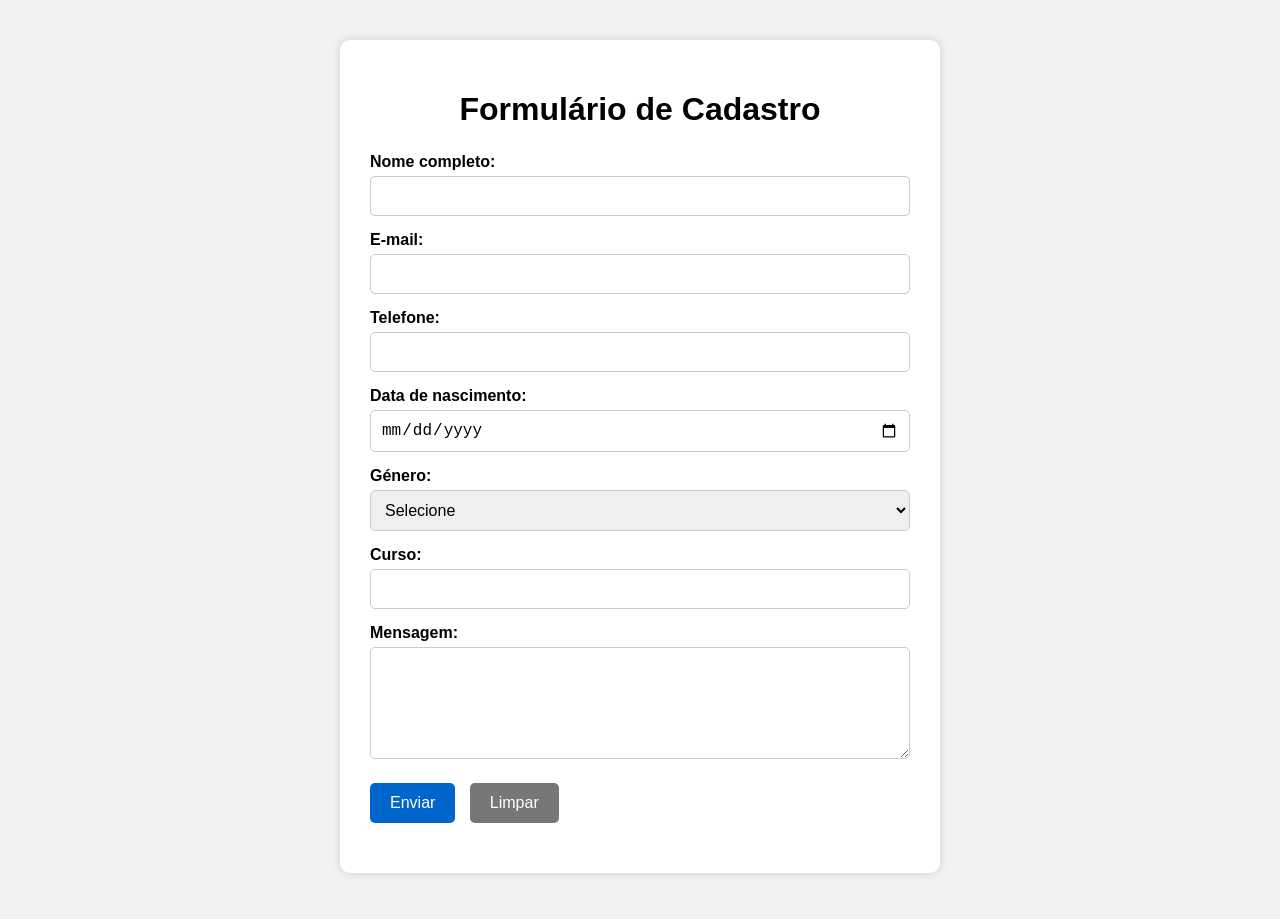
<file: index.html>
<!DOCTYPE html>
<html lang="pt">
<head>
    <meta charset="UTF-8">
    <meta name="viewport" content="width=device-width, initial-scale=1.0">
    <title>Formulário de Cadastro</title>

    <link rel="stylesheet" href="./style.css">
</head>

<body>

    <div class="container">

        <h1>Formulário de Cadastro</h1>

        <form id="formulario">

            <label for="nome">Nome completo:</label>
            <input type="text" id="nome" name="nome" required>

            <label for="email">E-mail:</label>
            <input type="email" id="email" name="email" required>

            <label for="telefone">Telefone:</label>
            <input type="tel" id="telefone" name="telefone">

            <label for="data">Data de nascimento:</label>
            <input type="date" id="data" name="data">

            <label for="genero">Género:</label>
            <select id="genero" name="genero">
                <option value="">Selecione</option>
                <option value="masculino">Masculino</option>
                <option value="feminino">Feminino</option>
                <option value="outro">Outro</option>
            </select>

            <label for="curso">Curso:</label>
            <input type="text" id="curso" name="curso">

            <label for="mensagem">Mensagem:</label>
            <textarea id="mensagem" name="mensagem" rows="5"></textarea>

            <button type="submit">Enviar</button>
            <button type="reset">Limpar</button>

        </form>

        <p id="resultado"></p>

    </div>

    <script src="script.js"></script>

</body>
</html>
</file>
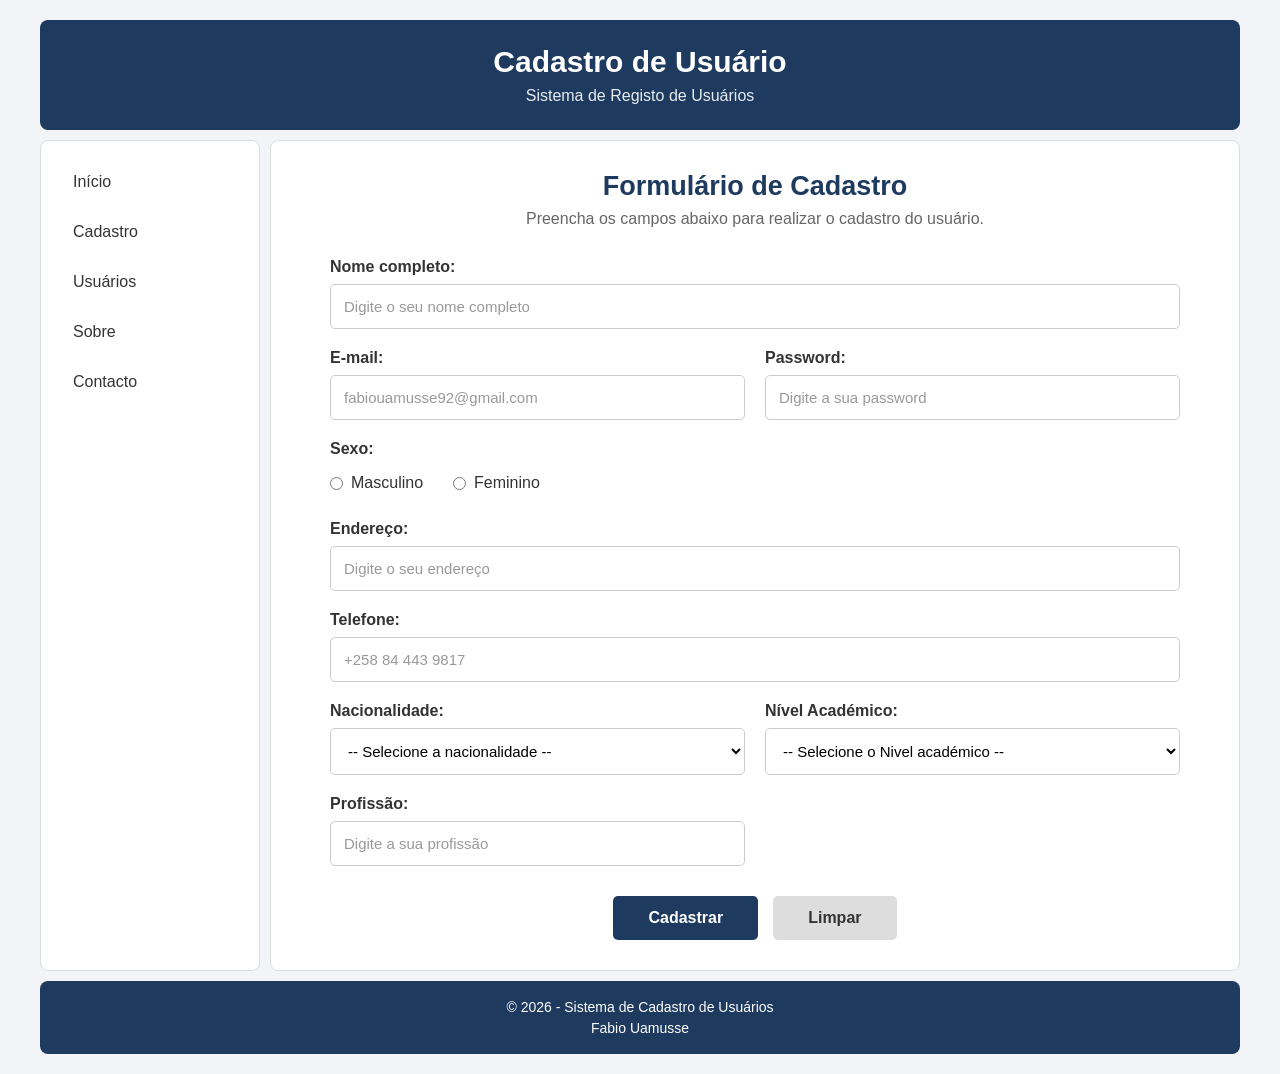
<file: Trabalho 1/index.html>
<!DOCTYPE html>
<html lang="pt">
<head>
    <meta charset="UTF-8">
    <meta name="viewport" content="width=device-width, initial-scale=1.0">

    <title>Cadastro de Usuário</title>

    
    <link rel="stylesheet" href="estilo.css">
</head>

<body>

    <div class="container">

        
        <header class="cabecalho">
            <h1>Cadastro de Usuário</h1>
            <p>Sistema de Registo de Usuários</p>
        </header>


        
        <nav class="navegacao">

          

            <ul>
                <li><a href="#">Início</a></li>
                <li><a href="#">Cadastro</a></li>
                <li><a href="#">Usuários</a></li>
                <li><a href="#">Sobre</a></li>
                <li><a href="#">Contacto</a></li>
            </ul>

        </nav>


      
        <main class="conteudo">

            <div class="formulario-container">

                <h2>Formulário de Cadastro</h2>

                <p class="descricao">
                    Preencha os campos abaixo para realizar o cadastro do usuário.
                </p>

                <form>

                  
                    <div class="campo">
                        <label for="nome">Nome completo:</label>
                        <input
                            type="text"  id="nome" name="nome"    placeholder="Digite o seu nome completo"   required 
                        >
                    </div>


                 
                    <div class="campo">
                        <label for="email">E-mail:</label>
                        <input
                            type="email"     id="email" name="email" placeholder="fabiouamusse92@gmail.com" required   
                        >
                    </div>


                
                    <div class="campo">
                        <label for="password">Password:</label>
                        <input
                            type="password"  id="password" name="password"   placeholder="Digite a sua password"   required
                        >
                    </div>


                   
                    <div class="campo">
                        <label>Sexo:</label>

                        <div class="radio-grupo">

                            <label class="radio">
                                <input type="radio" name="sexo"value="masculino" >  Masculino  
                                   
                            </label>

                            <label class="radio">
                                <input  type="radio"name="sexo"value="feminino"> Feminino
                                  
                            </label>

                        </div>
                    </div>


                
                    <div class="campo">
                        <label for="endereco">Endereço:</label>
                        <input
                            type="text" id="endereco" name="endereco" placeholder="Digite o seu endereço"   required
                        >
                    </div>


                
                    <div class="campo">
                        <label for="telefone">Telefone:</label>
                        <input
                            type="tel"  id="telefone"  name="telefone" placeholder="+258 84 443 9817"
                            required    
                        >
                    </div>


                    <div class="campo">
                        <label for="nacionalidade">Nacionalidade:</label>

                        <select id="nacionalidade" name="nacionalidade" required>

                            <option value="">  -- Selecione a nacionalidade --</option>
                            <option value="mocambicana"> Moçambicana </option>
                            <option value="angolana"> Angolana </option>
                            <option value="brasileira"> Brasileira</option>
                            <option value="Portuguesa">Portuguesa </option>
                            <option value="Sul-Africana">Sul-Africana </option>
                            <option value="Outra"> Outra</option>

                        </select>
                    </div>


             
                    <div class="campo">
                        <label for="nivel">Nível Académico:</label>

                        <select id="nivel" name="nivel" required>

                            <option value="">  -- Selecione o Nivel académico --</option>
                            <option value="ensino Básico"> Ensino Básico </option>
                            <option value="ensino Médio"> Ensino Médio </option>
                            <option value="técnico Profissional"> Técnico Profissional</option>
                            <option value=" licenciatura"> Licenciatura</option>
                            <option value="mestrado"> Mestrado </option>
                            <option value="doutoramento"> Doutoramento</option>
                            
                        </select>
                    </div>


            
                    <div class="campo">
                        <label for="profissao">Profissão:</label>

                        <input placeholder="Digite a sua profissão"  type="text" id="profissao" name="profissao"    required>  
                              
                    </div>


                    <!-- BOTÕES -->
                    <div class="botoes">

                        <button type="submit" class="btn-cadastrar">Cadastrar  </button>
                        <button type="reset" class="btn-limpar"> Limpar</button>
                       
                    </div>

                </form>

            </div>

        </main>



        <footer class="rodape">

            <p>
                &copy; 2026 - Sistema de Cadastro de Usuários
            </p>

            <p>
                Fabio Uamusse
            </p>

        </footer>

    </div>

</body>
</html>
</file>
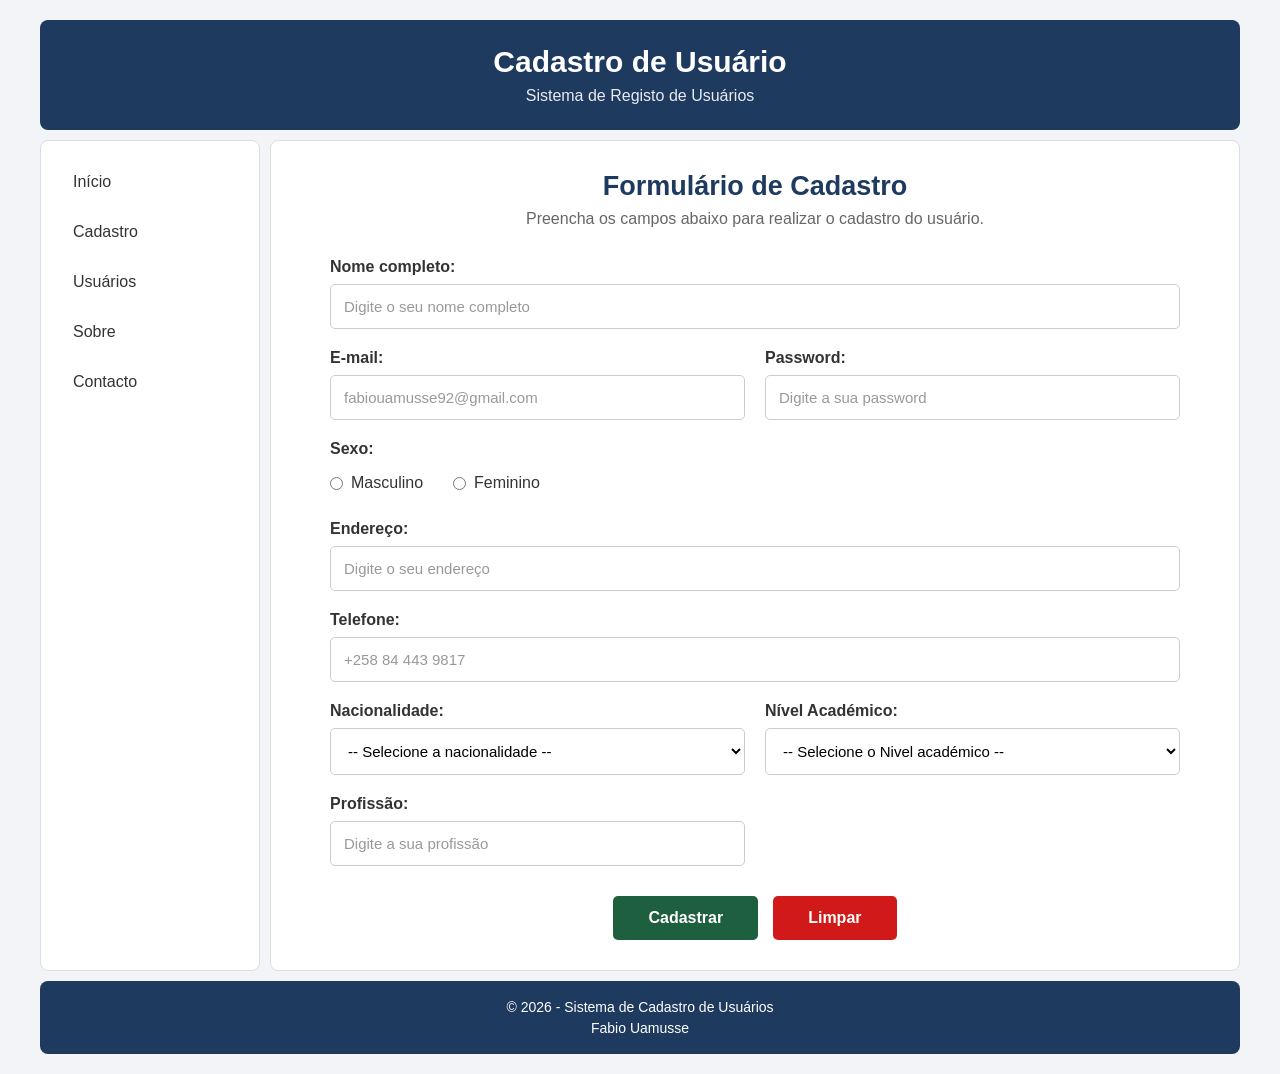
<file: Trabalho 2/index.html>
<!DOCTYPE html>
<html lang="pt">
<head>
    <meta charset="UTF-8">
    <meta name="viewport" content="width=device-width, initial-scale=1.0">

    <title>Cadastro de Usuário</title>

    <link rel="stylesheet" href="estilo.css">
</head>

<body>

    <div class="container">

        
        <header class="cabecalho">
            <h1>Cadastro de Usuário</h1>
            <p>Sistema de Registo de Usuários</p>
        </header>


        
        <nav class="navegacao">

          

            <ul>
                <li><a href="inicio.html">Início</a></li>
                <li><a href="index.html">Cadastro</a></li>
                <li><a href="usuarios.html">Usuários</a></li>
                <li><a href="sobre.html">Sobre</a></li>
                <li><a href="contacto.html">Contacto</a></li>
            </ul>

        </nav>


      
        <main class="conteudo">

            <div class="formulario-container">

                <h2>Formulário de Cadastro</h2>

                <p class="descricao">
                    Preencha os campos abaixo para realizar o cadastro do usuário.
                </p>

                <form>

                  
                    <div class="campo">
                        <label for="nome">Nome completo:</label>
                        <input
                            type="text"  id="nome" name="nome"    placeholder="Digite o seu nome completo"   required 
                        >
                    </div>


                 
                    <div class="campo">
                        <label for="email">E-mail:</label>
                        <input
                            type="email"     id="email" name="email" placeholder="fabiouamusse92@gmail.com" required   
                        >
                    </div>


                
                    <div class="campo">
                        <label for="password">Password:</label>
                        <input
                            type="password"  id="password" name="password"   placeholder="Digite a sua password"   required
                        >
                    </div>


                   
                    <div class="campo">
                        <label>Sexo:</label>

                        <div class="radio-grupo">

                            <label class="radio">
                                <input type="radio" name="sexo"value="masculino" >  Masculino  
                                   
                            </label>

                            <label class="radio">
                                <input  type="radio"name="sexo"value="feminino"> Feminino
                                  
                            </label>

                        </div>
                    </div>


                
                    <div class="campo">
                        <label for="endereco">Endereço:</label>
                        <input
                            type="text" id="endereco" name="endereco" placeholder="Digite o seu endereço"   required
                        >
                    </div>


                
                    <div class="campo">
                        <label for="telefone">Telefone:</label>
                        <input
                            type="tel"  id="telefone"  name="telefone" placeholder="+258 84 443 9817"
                            required    
                        >
                    </div>


                    <div class="campo">
                        <label for="nacionalidade">Nacionalidade:</label>

                        <select id="nacionalidade" name="nacionalidade" required>

                            <option value="">  -- Selecione a nacionalidade --</option>
                            <option value="mocambicana"> Moçambicana </option>
                            <option value="angolana"> Angolana </option>
                            <option value="brasileira"> Brasileira</option>
                            <option value="Portuguesa">Portuguesa </option>
                            <option value="Sul-Africana">Sul-Africana </option>
                            <option value="Outra"> Outra</option>

                        </select>
                    </div>


             
                    <div class="campo">
                        <label for="nivel">Nível Académico:</label>

                        <select id="nivel" name="nivel" required>

                            <option value="">  -- Selecione o Nivel académico --</option>
                            <option value="ensino Básico"> Ensino Básico </option>
                            <option value="ensino Médio"> Ensino Médio </option>
                            <option value="técnico Profissional"> Técnico Profissional</option>
                            <option value=" licenciatura"> Licenciatura</option>
                            <option value="mestrado"> Mestrado </option>
                            <option value="doutoramento"> Doutoramento</option>
                            
                        </select>
                    </div>


            
                    <div class="campo">
                        <label for="profissao">Profissão:</label>

                        <input placeholder="Digite a sua profissão"  type="text" id="profissao" name="profissao"    required>  
                              
                    </div>


                    <!-- BOTÕES -->
                    <div class="botoes">

                        <button type="submit" class="btn-cadastrar">Cadastrar  </button>
                        <button type="reset" class="btn-limpar"> Limpar</button>
                       
                    </div>

                </form>

            </div>

        </main>



        <footer class="rodape">

            <p>
                &copy; 2026 - Sistema de Cadastro de Usuários
            </p>

            <p>
                Fabio Uamusse
            </p>

        </footer>

    </div>

</body>
</html>
</file>
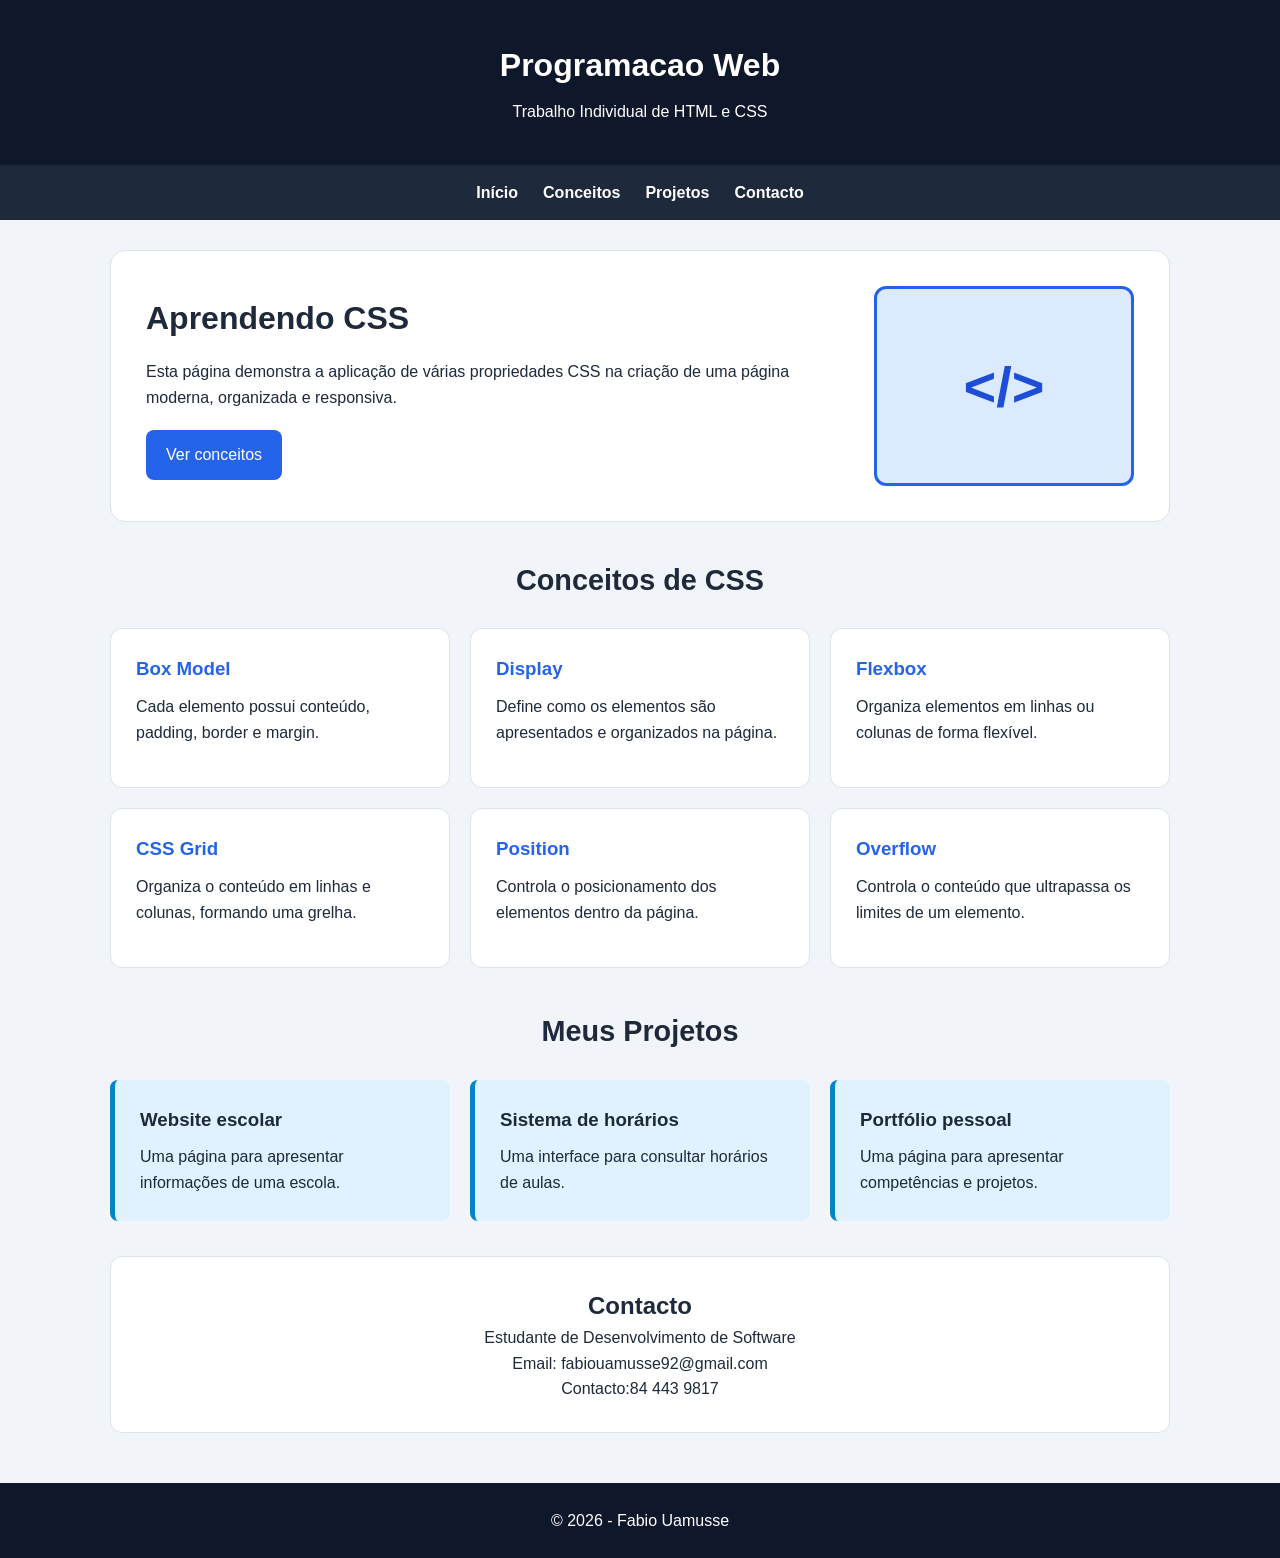
<file: Trabalho 3/index.html>
<!DOCTYPE html>
<html lang="pt">
<head>
    <meta charset="UTF-8">
    <meta name="viewport" content="width=device-width, initial-scale=1.0">
    <title>Trabalho Individual - CSS</title>
    <link rel="stylesheet" href="estilo.css">
</head>
<body>

    <header class="cabecalho">
        <h1>Programacao Web</h1>
        <p>Trabalho Individual de HTML e CSS</p>
    </header>

    <nav class="menu">
        <a href="#inicio">Início</a>
        <a href="#conceitos">Conceitos</a>
        <a href="#projetos">Projetos</a>
        <a href="#contacto">Contacto</a>
    </nav>

    <main id="inicio" class="container">

        <section class="apresentacao">
            <div class="texto">
                <h2>Aprendendo CSS</h2>
                <p>
                    Esta página demonstra a aplicação de várias
                    propriedades CSS na criação de uma página
                    moderna, organizada e responsiva.
                </p>
                <a class="botao" href="#conceitos">Ver conceitos</a>
            </div>

            <div class="imagem">
                <div class="simbolo">&lt;/&gt;</div>
            </div>
        </section>

        <section id="conceitos">
            <h2 class="titulo-secao">Conceitos de CSS</h2>

            <div class="cartoes">

                <article class="cartao">
                    <h3>Box Model</h3>
                    <p>
                        Cada elemento possui conteúdo, padding,
                        border e margin.
                    </p>
                </article>

                <article class="cartao">
                    <h3>Display</h3>
                    <p>
                        Define como os elementos são apresentados
                        e organizados na página.
                    </p>
                </article>

                <article class="cartao">
                    <h3>Flexbox</h3>
                    <p>
                        Organiza elementos em linhas ou colunas
                        de forma flexível.
                    </p>
                </article>

                <article class="cartao">
                    <h3>CSS Grid</h3>
                    <p>
                        Organiza o conteúdo em linhas e colunas,
                        formando uma grelha.
                    </p>
                </article>

                <article class="cartao">
                    <h3>Position</h3>
                    <p>
                        Controla o posicionamento dos elementos
                        dentro da página.
                    </p>
                </article>

                <article class="cartao">
                    <h3>Overflow</h3>
                    <p>
                        Controla o conteúdo que ultrapassa os
                        limites de um elemento.
                    </p>
                </article>

            </div>
        </section>

        <section id="projetos" class="projetos">
            <h2 class="titulo-secao">Meus Projetos</h2>

            <div class="projeto-grid">
                <div class="projeto">
                    <h3>Website escolar</h3>
                    <p>Uma página para apresentar informações de uma escola.</p>
                </div>

                <div class="projeto">
                    <h3>Sistema de horários</h3>
                    <p>Uma interface para consultar horários de aulas.</p>
                </div>

                <div class="projeto">
                    <h3>Portfólio pessoal</h3>
                    <p>Uma página para apresentar competências e projetos.</p>
                </div>
            </div>
        </section>

        <section id="contacto" class="contacto">
            <h2>Contacto</h2>
            <p>Estudante de Desenvolvimento de Software</p>
            <p>Email: fabiouamusse92@gmail.com</p>
            <p>Contacto:84 443 9817</p>


        </section>

    </main>

    <footer class="rodape">
        <p>&copy; 2026 - Fabio Uamusse</p>
    </footer>

</body>
</html>
</file>
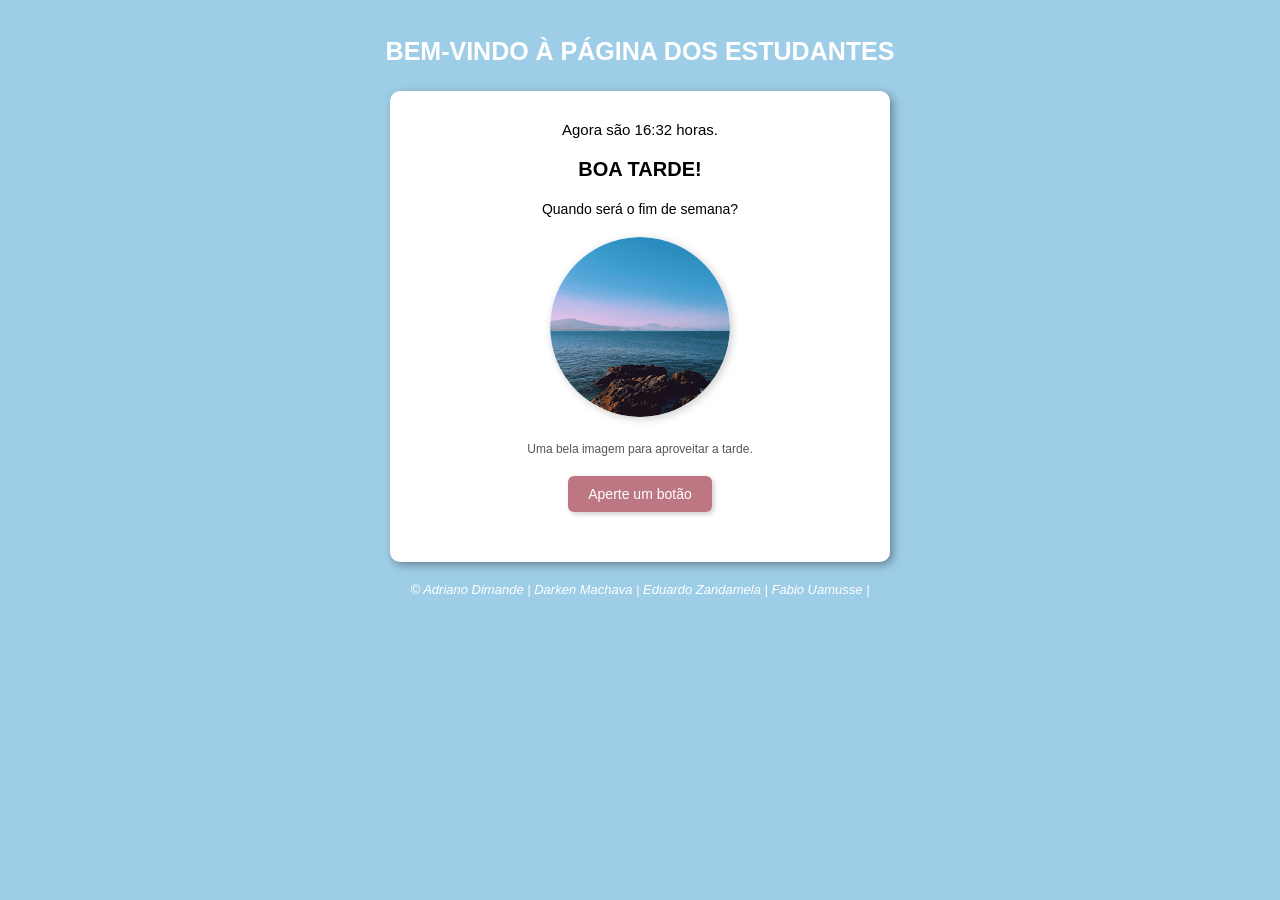
<file: Trabalho 4/Javascript DOM/index.html>
<!DOCTYPE html>
<html lang="pt">
<head>
    <meta charset="UTF-8">
    <meta http-equiv="X-UA-Compatible" content="IE=edge">
    <meta name="viewport" content="width=device-width, initial-scale=1.0">

    <link rel="stylesheet" href="estilo.css">

    <title>Hora do Dia</title>
</head>

<body onload="carregar()">

    <header>
        <h1>BEM-VINDO À PÁGINA DOS ESTUDANTES</h1>
    </header>

    <section>
        <div id="msg">
            Aqui vai aparecer a hora atual...
        </div>

        <div id="mensagem">
            Aqui vai aparecer a saudação...
        </div>

        <div id="fimSemana">
            Quando será o fim de semana?
        </div>

        <div id="fotos">
            <img id="imagem" src="fotomanha.png" alt="Foto do dia">
        </div>

        <div id="legenda">
            Mostra uma visão de conforto
        </div>

        <div id="acao">
            <button onclick="confirmar()">Aperte um botão</button>
        </div>

        <div id="resultado"></div>
    </section>

    <footer>
        <p>
            &copy; Adriano Dimande |
            Darken Machava |
            Eduardo Zandamela |
            Fabio Uamusse |
        </p>
    </footer>

    <script src="script.js"></script>

</body>
</html>
</file>
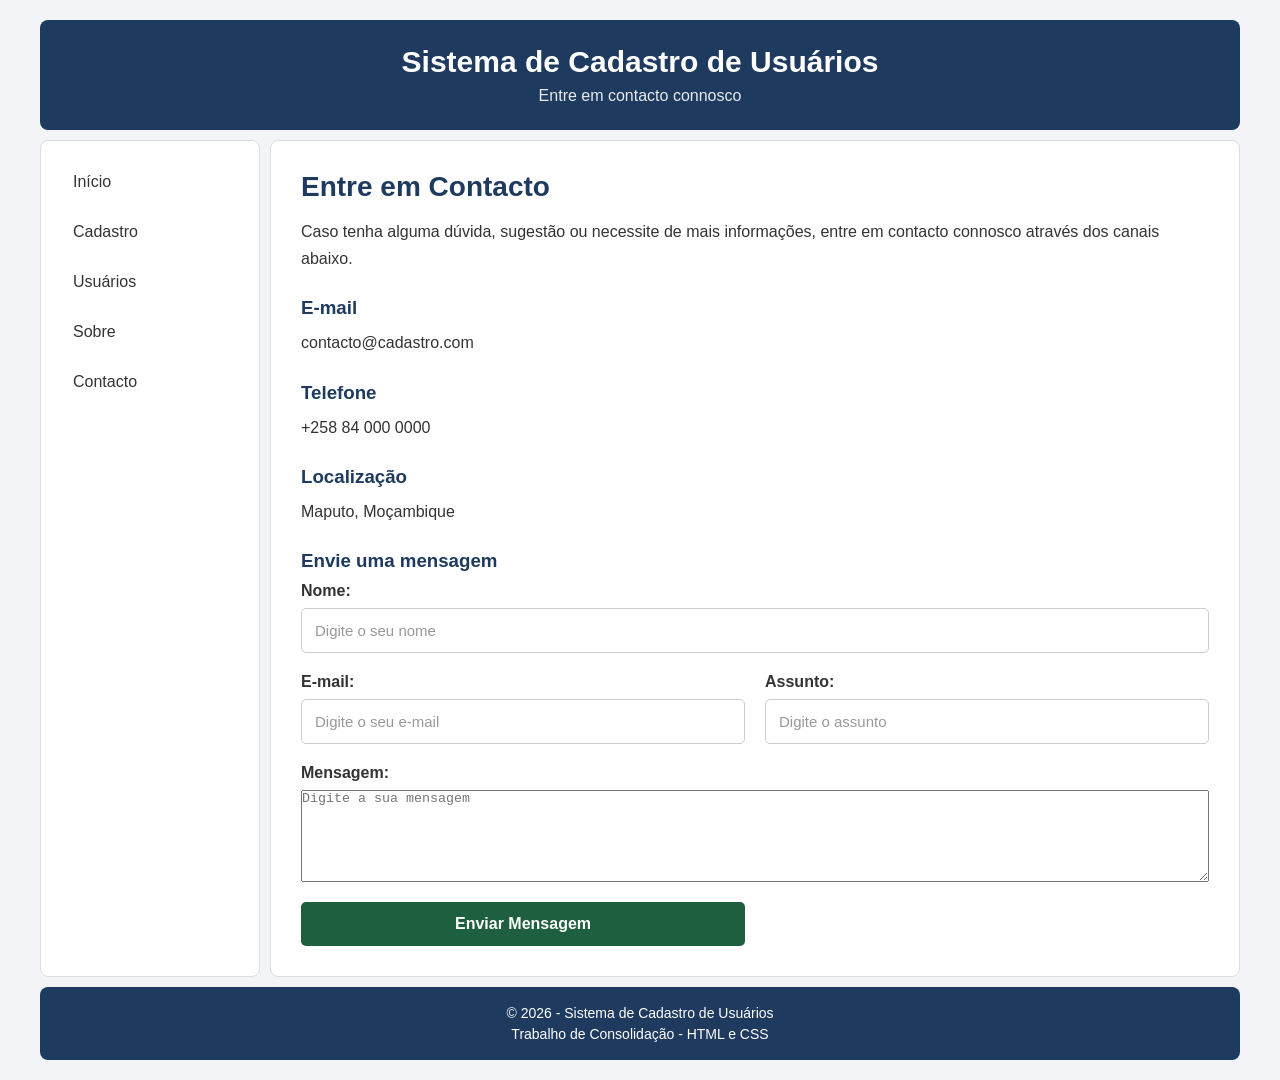
<file: Trabalho 2/contacto.html>
<!DOCTYPE html>
<html lang="pt">
<head>
    <meta charset="UTF-8">
    <meta name="viewport" content="width=device-width, initial-scale=1.0">
    <title>Contacto - Sistema de Cadastro</title>
    <link rel="stylesheet" href="estilo.css">
</head>

<body>

<div class="container">

    <!-- CABEÇALHO -->
    <header class="cabecalho">

        <h1>Sistema de Cadastro de Usuários</h1>

        <p>Entre em contacto connosco</p>

    </header>


    <!-- NAVEGAÇÃO -->
    <nav class="navegacao">

     

        <ul>
            <li><a href="inicio.html">Início</a></li>
            <li><a href="index.html">Cadastro</a></li>
            <li><a href="usuarios.html">Usuários</a></li>
            <li><a href="sobre.html">Sobre</a></li>
            <li><a href="contacto.html">Contacto</a></li>
        </ul>

    </nav>


    <!-- CONTEÚDO -->
    <main class="conteudo">

        <section class="pagina">

            <h2>Entre em Contacto</h2>

            <p>
                Caso tenha alguma dúvida, sugestão ou necessite
                de mais informações, entre em contacto connosco
                através dos canais abaixo.
            </p>


            <div class="contactos">

                <div class="contacto-item">
                    <h3>E-mail</h3>
                    <p>contacto@cadastro.com</p>
                </div>

                <div class="contacto-item">
                    <h3>Telefone</h3>
                    <p>+258 84 000 0000</p>
                </div>

                <div class="contacto-item">
                    <h3>Localização</h3>
                    <p>Maputo, Moçambique</p>
                </div>

            </div>


            <h3>Envie uma mensagem</h3>

            <form class="form-contacto">

                <div class="campo">

                    <label for="nome-contacto">
                        Nome:
                    </label>

                    <input
                        type="text"
                        id="nome-contacto"
                        placeholder="Digite o seu nome"
                        required
                    >

                </div>


                <div class="campo">

                    <label for="email-contacto">
                        E-mail:
                    </label>

                    <input
                        type="email"
                        id="email-contacto"
                        placeholder="Digite o seu e-mail"
                        required
                    >

                </div>


                <div class="campo">

                    <label for="assunto">
                        Assunto:
                    </label>

                    <input
                        type="text"
                        id="assunto"
                        placeholder="Digite o assunto"
                        required
                    >

                </div>


                <div class="campo">

                    <label for="mensagem">
                        Mensagem:
                    </label>

                    <textarea
                        id="mensagem"
                        rows="6"
                        placeholder="Digite a sua mensagem"
                        required
                    ></textarea>

                </div>


                <button
                    type="submit"
                    class="btn-cadastrar"
                >
                    Enviar Mensagem
                </button>

            </form>

        </section>

    </main>


    <!-- RODAPÉ -->
    <footer class="rodape">

        <p>&copy; 2026 - Sistema de Cadastro de Usuários</p>

        <p>Trabalho de Consolidação - HTML e CSS</p>

    </footer>

</div>

</body>
</html>
</file>
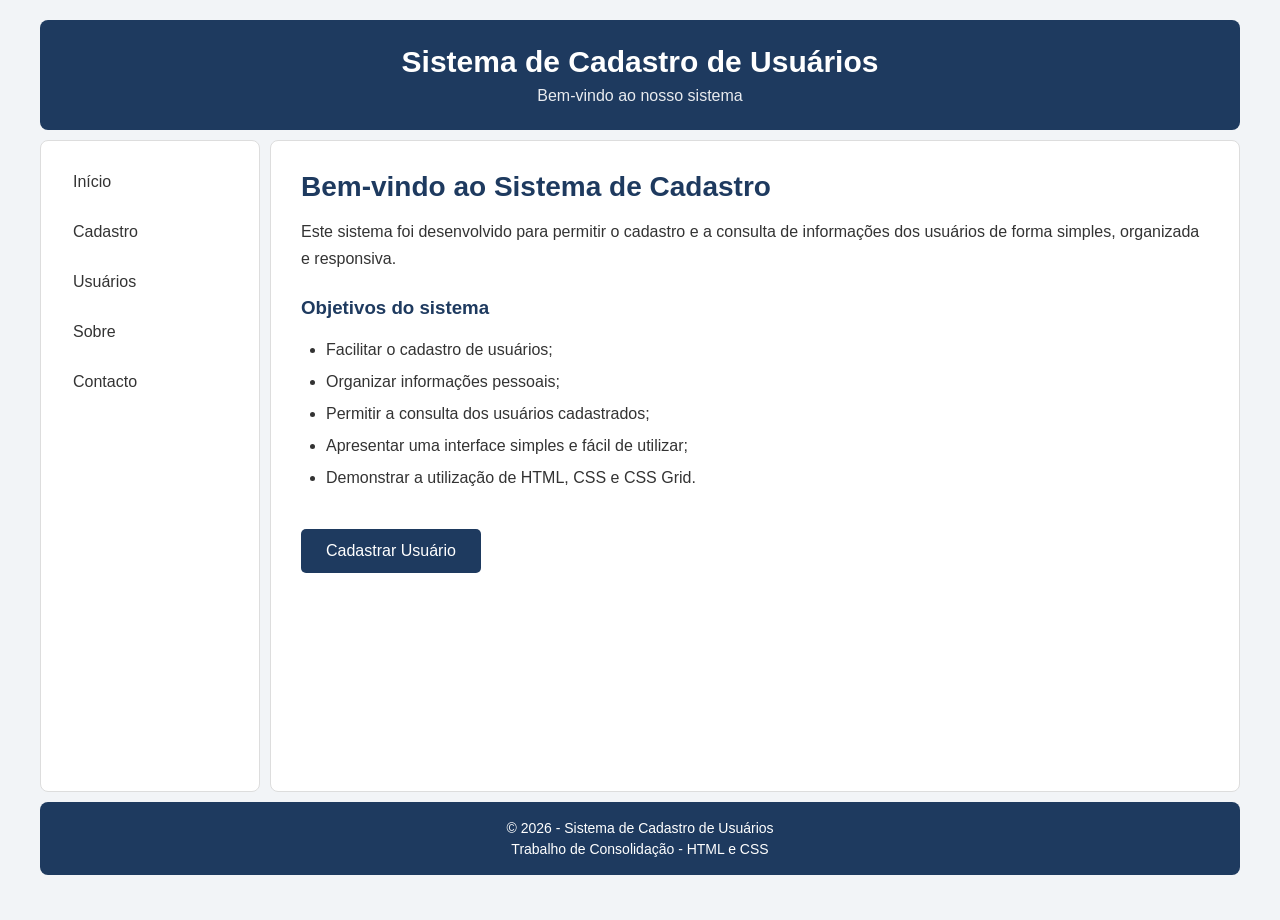
<file: Trabalho 2/inicio.html>
<!DOCTYPE html>
<html lang="pt">
<head>
    <meta charset="UTF-8">
    <meta name="viewport" content="width=device-width, initial-scale=1.0">
    <title>Início - Sistema de Cadastro</title>
    <link rel="stylesheet" href="estilo.css">
</head>

<body>

<div class="container">

    <!-- CABEÇALHO -->
    <header class="cabecalho">
        <h1>Sistema de Cadastro de Usuários</h1>
        <p>Bem-vindo ao nosso sistema</p>
    </header>

    <!-- NAVEGAÇÃO -->
    <nav class="navegacao">
     

        <ul>
            <li><a href="inicio.html">Início</a></li>
            <li><a href="index.html">Cadastro</a></li>
            <li><a href="usuarios.html">Usuários</a></li>
            <li><a href="sobre.html">Sobre</a></li>
            <li><a href="contacto.html">Contacto</a></li>
        </ul>
    </nav>

    <!-- CONTEÚDO -->
    <main class="conteudo">

        <section class="pagina">

            <h2>Bem-vindo ao Sistema de Cadastro</h2>

            <p>
                Este sistema foi desenvolvido para permitir o cadastro
                e a consulta de informações dos usuários de forma simples,
                organizada e responsiva.
            </p>

            <h3>Objetivos do sistema</h3>

            <ul class="lista">
                <li>Facilitar o cadastro de usuários;</li>
                <li>Organizar informações pessoais;</li>
                <li>Permitir a consulta dos usuários cadastrados;</li>
                <li>Apresentar uma interface simples e fácil de utilizar;</li>
                <li>Demonstrar a utilização de HTML, CSS e CSS Grid.</li>
            </ul>

            <a href="index.html" class="botao-link">
                Cadastrar Usuário
            </a>

        </section>

    </main>

    <!-- RODAPÉ -->
    <footer class="rodape">
        <p>&copy; 2026 - Sistema de Cadastro de Usuários</p>
        <p>Trabalho de Consolidação - HTML e CSS</p>
    </footer>

</div>

</body>
</html>
</file>
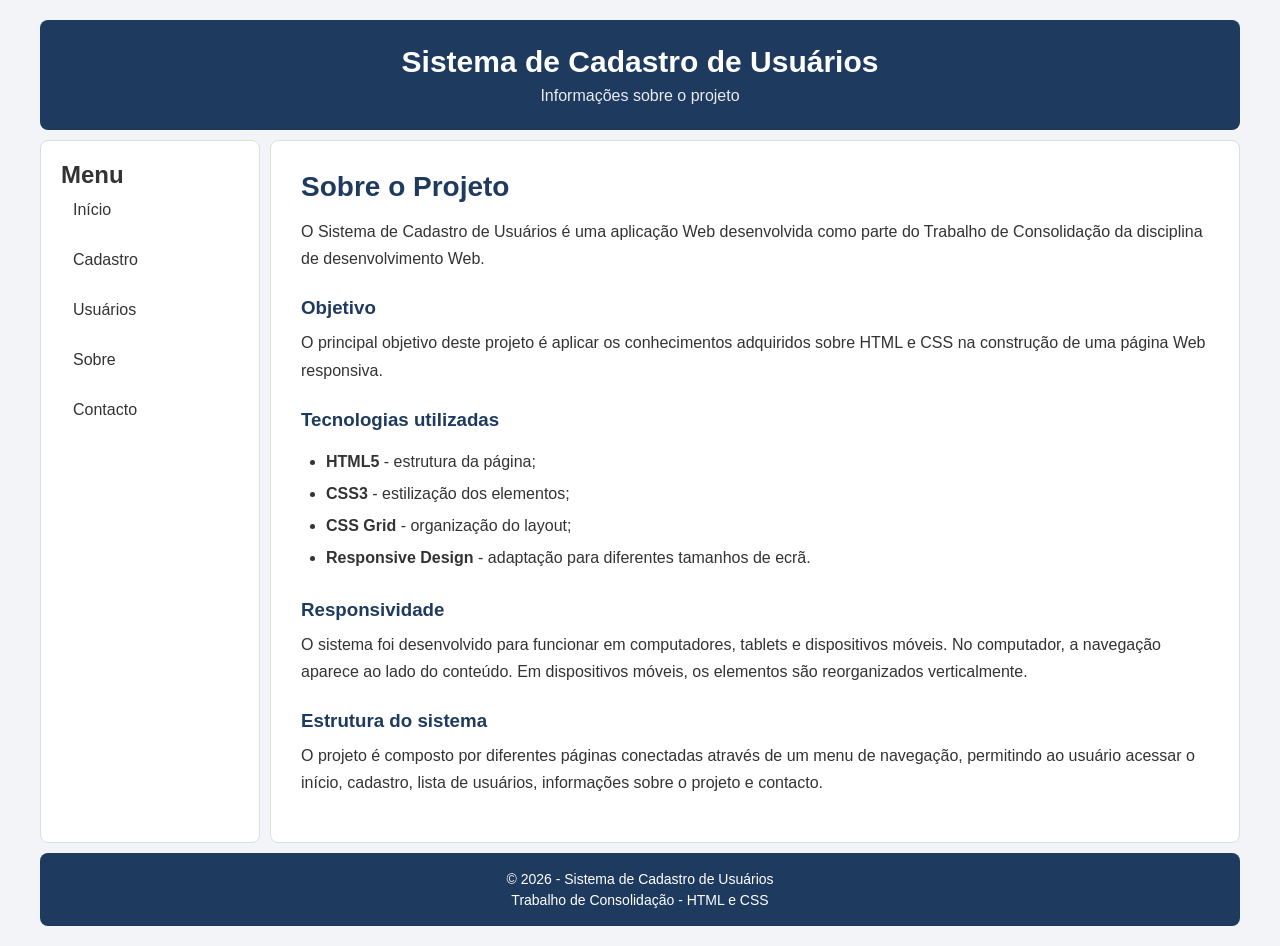
<file: Trabalho 2/sobre.html>
<!DOCTYPE html>
<html lang="pt">
<head>
    <meta charset="UTF-8">
    <meta name="viewport" content="width=device-width, initial-scale=1.0">
    <title>Sobre - Sistema de Cadastro</title>
    <link rel="stylesheet" href="estilo.css">
</head>

<body>

<div class="container">

    <!-- CABEÇALHO -->
    <header class="cabecalho">

        <h1>Sistema de Cadastro de Usuários</h1>

        <p>Informações sobre o projeto</p>

    </header>


    <!-- NAVEGAÇÃO -->
    <nav class="navegacao">

        <h2>Menu</h2>

        <ul>
            <li><a href="inicio.html">Início</a></li>
            <li><a href="index.html">Cadastro</a></li>
            <li><a href="usuarios.html">Usuários</a></li>
            <li><a href="sobre.html">Sobre</a></li>
            <li><a href="contacto.html">Contacto</a></li>
        </ul>

    </nav>


    <!-- CONTEÚDO -->
    <main class="conteudo">

        <section class="pagina">

            <h2>Sobre o Projeto</h2>

            <p>
                O Sistema de Cadastro de Usuários é uma aplicação Web
                desenvolvida como parte do Trabalho de Consolidação
                da disciplina de desenvolvimento Web.
            </p>

            <h3>Objetivo</h3>

            <p>
                O principal objetivo deste projeto é aplicar os
                conhecimentos adquiridos sobre HTML e CSS na construção
                de uma página Web responsiva.
            </p>

            <h3>Tecnologias utilizadas</h3>

            <ul class="lista">

                <li><strong>HTML5</strong> - estrutura da página;</li>

                <li><strong>CSS3</strong> - estilização dos elementos;</li>

                <li><strong>CSS Grid</strong> - organização do layout;</li>

                <li><strong>Responsive Design</strong> - adaptação
                    para diferentes tamanhos de ecrã.</li>

            </ul>

            <h3>Responsividade</h3>

            <p>
                O sistema foi desenvolvido para funcionar em
                computadores, tablets e dispositivos móveis.
                No computador, a navegação aparece ao lado do conteúdo.
                Em dispositivos móveis, os elementos são reorganizados
                verticalmente.
            </p>

            <h3>Estrutura do sistema</h3>

            <p>
                O projeto é composto por diferentes páginas conectadas
                através de um menu de navegação, permitindo ao usuário
                acessar o início, cadastro, lista de usuários,
                informações sobre o projeto e contacto.
            </p>

        </section>

    </main>


    <!-- RODAPÉ -->
    <footer class="rodape">

        <p>&copy; 2026 - Sistema de Cadastro de Usuários</p>

        <p>Trabalho de Consolidação - HTML e CSS</p>

    </footer>

</div>

</body>
</html>
</file>
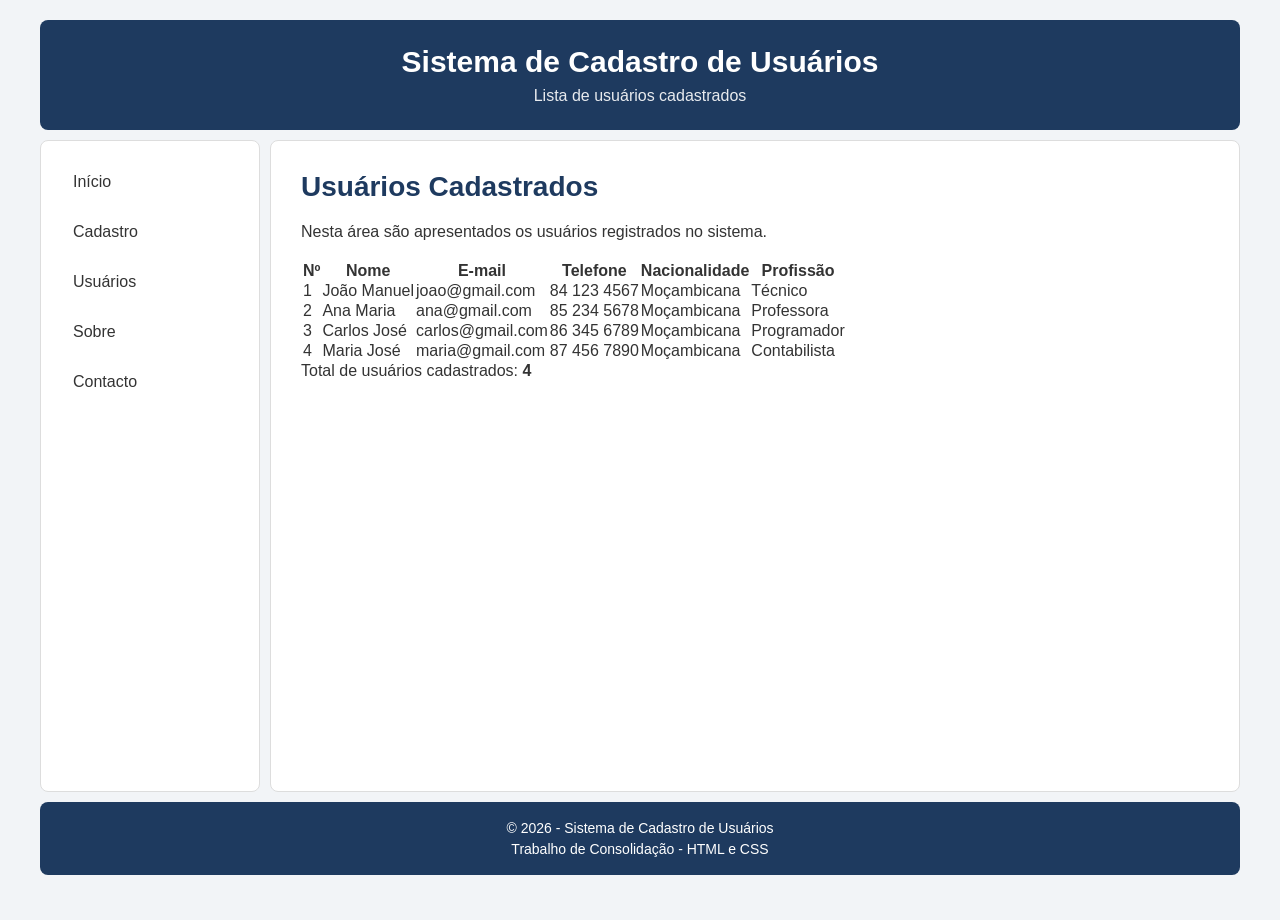
<file: Trabalho 2/usuarios.html>
<!DOCTYPE html>
<html lang="pt">
<head>
    <meta charset="UTF-8">
    <meta name="viewport" content="width=device-width, initial-scale=1.0">
    <title>Usuários - Sistema de Cadastro</title>
    <link rel="stylesheet" href="estilo.css">
</head>

<body>

<div class="container">

    <!-- CABEÇALHO -->
    <header class="cabecalho">

        <h1>Sistema de Cadastro de Usuários</h1>

        <p>Lista de usuários cadastrados</p>

    </header>


    <!-- NAVEGAÇÃO -->
    <nav class="navegacao">

      

        <ul>
            <li><a href="inicio.html">Início</a></li>
            <li><a href="index.html">Cadastro</a></li>
            <li><a href="usuarios.html">Usuários</a></li>
            <li><a href="sobre.html">Sobre</a></li>
            <li><a href="contacto.html">Contacto</a></li>
        </ul>

    </nav>


    <!-- CONTEÚDO -->
    <main class="conteudo">

        <section class="pagina">

            <h2>Usuários Cadastrados</h2>

            <p>
                Nesta área são apresentados os usuários registrados
                no sistema.
            </p>

            <div class="tabela-container">

                <table>

                    <thead>

                        <tr>
                            <th>Nº</th>
                            <th>Nome</th>
                            <th>E-mail</th>
                            <th>Telefone</th>
                            <th>Nacionalidade</th>
                            <th>Profissão</th>
                        </tr>

                    </thead>

                    <tbody>

                        <tr>
                            <td>1</td>
                            <td>João Manuel</td>
                            <td>joao@gmail.com</td>
                            <td>84 123 4567</td>
                            <td>Moçambicana</td>
                            <td>Técnico</td>
                        </tr>

                        <tr>
                            <td>2</td>
                            <td>Ana Maria</td>
                            <td>ana@gmail.com</td>
                            <td>85 234 5678</td>
                            <td>Moçambicana</td>
                            <td>Professora</td>
                        </tr>

                        <tr>
                            <td>3</td>
                            <td>Carlos José</td>
                            <td>carlos@gmail.com</td>
                            <td>86 345 6789</td>
                            <td>Moçambicana</td>
                            <td>Programador</td>
                        </tr>

                        <tr>
                            <td>4</td>
                            <td>Maria José</td>
                            <td>maria@gmail.com</td>
                            <td>87 456 7890</td>
                            <td>Moçambicana</td>
                            <td>Contabilista</td>
                        </tr>

                    </tbody>

                </table>

            </div>

            <div class="total">

                Total de usuários cadastrados: <strong>4</strong>

            </div>

        </section>

    </main>


    <!-- RODAPÉ -->
    <footer class="rodape">

        <p>&copy; 2026 - Sistema de Cadastro de Usuários</p>

        <p>Trabalho de Consolidação - HTML e CSS</p>

    </footer>

</div>

</body>
</html>
</file>
<file: style.css>
* {
    box-sizing: border-box;
}

body {
    margin: 0;
    padding: 0;
    font-family: Arial, sans-serif;
    background: #f2f2f2;
}

.container {
    width: 90%;
    max-width: 600px;
    margin: 40px auto;
    background: white;
    padding: 30px;
    border-radius: 10px;
    box-shadow: 0 0 10px rgba(0, 0, 0, 0.15);
}

h1 {
    text-align: center;
    margin-bottom: 25px;
}

label {
    display: block;
    margin-top: 15px;
    margin-bottom: 5px;
    font-weight: bold;
}

input,
select,
textarea {
    width: 100%;
    padding: 10px;
    border: 1px solid #ccc;
    border-radius: 5px;
    font-size: 16px;
}

textarea {
    resize: vertical;
}

button {
    margin-top: 20px;
    padding: 11px 20px;
    border: none;
    border-radius: 5px;
    cursor: pointer;
    font-size: 16px;
}

button[type="submit"] {
    background: #0066cc;
    color: white;
}

button[type="reset"] {
    background: #777;
    color: white;
    margin-left: 10px;
}

button:hover {
    opacity: 0.85;
}

#resultado {
    text-align: center;
    margin-top: 20px;
    font-weight: bold;
}
</file>
<file: Trabalho 1/estilo.css>
* {
    margin: 0;
    padding: 0;
    box-sizing: border-box;
}


body {
    font-family: Arial, Helvetica, sans-serif;
    background-color: #f2f4f7;
    color: #333;
    min-height: 100vh;
}


.container {

    width: 95%;
    max-width: 1200px;
    margin: 20px auto;
    display: grid;

    /*
       3 colunas:
       - Navegação
       - Conteúdo
       - espaço lateral
    */
    grid-template-columns: 220px 1fr;

    /*
       3 linhas:
       - Cabeçalho
       - Conteúdo
       - Rodapé
    */
    grid-template-rows: auto 1fr auto;

    grid-template-areas:

        "cabecalho cabecalho"
        "navegacao conteudo"
        "rodape rodape";

    min-height: 95vh;

    gap: 10px;
}


.cabecalho {

    grid-area: cabecalho;

    background: #1e3a5f;

    color: white;

    padding: 25px;

    border-radius: 8px;

    text-align: center;
}

.cabecalho h1 {

    font-size: 30px;

    margin-bottom: 8px;
}

.cabecalho p {

    font-size: 16px;

    opacity: 0.9;
}


.navegacao {

    grid-area: navegacao;

    background:white;

    padding: 20px;

    border-radius: 8px;

    border: 1px solid #ddd;

    align-self: stretch;
}


.navegacao ul {

    list-style: none;
}


.navegacao li {

    margin-bottom: 8px;
}


.navegacao a {

    display: block;

    text-decoration: none;

    color: #333;

    padding: 12px;

    border-radius: 5px;

    transition: 0.3s;
}


.navegacao a:hover {

    background-color: #1e3a5f;

    color: white;

    transform: translateX(5px);
}


.conteudo {

    grid-area: conteudo;

    background: white;

    border-radius: 8px;

    border: 1px solid #ddd;

    padding: 30px;
}



.formulario-container {

    max-width: 850px;

    margin: 0 auto;
}


.formulario-container h2 {

    color: #1e3a5f;

    text-align: center;

    font-size: 27px;

    margin-bottom: 8px;
}


.descricao {

    text-align: center;

    color: #666;

    margin-bottom: 30px;
}


form {

    display: grid;

    grid-template-columns: 1fr 1fr;

    gap: 20px;
}


.campo {

    display: flex;

    flex-direction: column;

    gap: 8px;
}


/*
   Campos que ocupam as duas colunas
*/

.campo:nth-child(1),
.campo:nth-child(4),
.campo:nth-child(5),
.campo:nth-child(6),
.botoes {

    grid-column: 1 / -1;
}


.campo label {

    font-weight: bold;

    color: #333;
}


input,
select {

    width: 100%;

    padding: 13px;

    border: 1px solid #ccc;

    border-radius: 5px;

    font-size: 15px;

    outline: none;

    transition: 0.3s;

    background-color: white;
}


input:focus,
select:focus {

    border-color: #1e3a5f;

    box-shadow: 0 0 0 2px rgba(30, 58, 95, 0.1);
}


input::placeholder {

    color: #999;
}


.radio-grupo {

    display: flex;

    gap: 30px;

    padding: 8px 0;
}


.radio {

    display: flex;

    flex-direction: row;

    align-items: center;

    gap: 8px;

    font-weight: normal !important;

    cursor: pointer;
}


.radio input {

    width: auto;

    cursor: pointer;
}


.botoes {

    display: flex;

    justify-content: center;

    gap: 15px;

    margin-top: 10px;
}


button {

    border: none;

    padding: 13px 35px;

    border-radius: 5px;

    font-size: 16px;

    font-weight: bold;

    cursor: pointer;

    transition: 0.3s;
}


.btn-cadastrar {

    background-color: #1e3a5f;

    color: white;
}


.btn-cadastrar:hover {

    background-color: #142840;

    transform: translateY(-2px);
}


.btn-limpar {

    background-color: #ddd;

    color: #333;
}


.btn-limpar:hover {

    background-color: #bbb;

    transform: translateY(-2px);
}


.rodape {

    grid-area: rodape;

    background-color: #1e3a5f;

    color: white;

    text-align: center;

    padding: 18px;

    border-radius: 8px;

    font-size: 14px;
}


.rodape p:first-child {

    margin-bottom: 5px;
}


@media (max-width: 800px) {

    .container {

        width: 95%;

        grid-template-columns: 180px 1fr;
    }


    .cabecalho h1 {

        font-size: 25px;
    }


    .conteudo {

        padding: 20px;
    }

}


@media (max-width: 600px) {


    .container {

        width: 100%;

        margin: 0;

        display: grid;

        grid-template-columns: 1fr;

        grid-template-rows: auto auto 1fr auto;

        grid-template-areas:

            "cabecalho"
            "navegacao"
            "conteudo"
            "rodape";

        gap: 0;

        min-height: 100vh;
    }


    .cabecalho {

        border-radius: 0;

        padding: 20px 15px;
    }


    .cabecalho h1 {

        font-size: 23px;
    }


    .cabecalho p {

        font-size: 14px;
    }

    .navegacao {

        border-radius: 0;

        border-left: none;

        border-right: none;

        padding: 15px;
    }


    .navegacao h2 {

        text-align: center;

        margin-bottom: 10px;
    }


    .navegacao ul {

        display: grid;

        grid-template-columns: 1fr 1fr;

        gap: 5px;
    }


    .navegacao li {

        margin: 0;
    }


    .navegacao a {

        text-align: center;

        padding: 10px 5px;
    }


    .conteudo {

        border-radius: 0;

        border-left: none;

        border-right: none;

        padding: 20px 15px;
    }


    .formulario-container h2 {

        font-size: 23px;
    }


    .descricao {

        font-size: 14px;

        line-height: 1.5;
    }


    form {

        grid-template-columns: 1fr;

        gap: 16px;
    }

    .campo:nth-child(1),
    .campo:nth-child(4),
    .campo:nth-child(5),
    .campo:nth-child(6),
    .botoes {

        grid-column: auto;
    }


    .radio-grupo {

        flex-direction: column;

        gap: 10px;
    }

    .botoes {

        flex-direction: column;

        gap: 10px;

        margin-top: 5px;
    }


    button {

        width: 100%;
    }


    .rodape {

        border-radius: 0;

        padding: 15px;

        font-size: 13px;
    }

}
</file>
<file: Trabalho 2/estilo.css>
* {
    margin: 0;
    padding: 0;
    box-sizing: border-box;
}


body {
    font-family: Arial, Helvetica, sans-serif;
    background-color: #f2f4f7;
    color: #333;
    min-height: 100vh;
}


.container {

    width: 95%;
    max-width: 1200px;
    margin: 20px auto;
    display: grid;

 
    grid-template-columns: 220px 1fr;


    grid-template-rows: auto 1fr auto;

    grid-template-areas:

        "cabecalho cabecalho"
        "navegacao conteudo"
        "rodape rodape";

    min-height: 95vh;

    gap: 10px;
}


.cabecalho {

    grid-area: cabecalho;

    background: #1e3a5f;

    color: white;

    padding: 25px;

    border-radius: 8px;

    text-align: center;
}

.cabecalho h1 {

    font-size: 30px;

    margin-bottom: 8px;
}

.cabecalho p {

    font-size: 16px;

    opacity: 0.9;
}


.navegacao {

    grid-area: navegacao;

    background:white;

    padding: 20px;

    border-radius: 8px;

    border: 1px solid #ddd;

    align-self: stretch;
}


.navegacao ul {

    list-style: none;
}


.navegacao li {

    margin-bottom: 8px;
}


.navegacao a {

    display: block;

    text-decoration: none;

    color: #333;

    padding: 12px;

    border-radius: 5px;

    transition: 0.3s;
}


.navegacao a:hover {

    background-color: #1e3a5f;

    color: white;

    transform: translateX(5px);
}


.conteudo {

    grid-area: conteudo;

    background: white;

    border-radius: 8px;

    border: 1px solid #ddd;

    padding: 30px;
}
.pagina {
    max-width: 950px;
    margin: 0 auto;
}

.pagina h2 {
    color: #1e3a5f;

    margin-bottom: 15px;

    font-size: 28px;
}

.pagina h3 {
    color: #1e3a5f;

    margin-top: 25px;

    margin-bottom: 10px;
}

.pagina p {
    line-height: 1.7;

    margin-bottom: 15px;
}



.lista {
    margin: 15px 0 25px 25px;

    line-height: 2;
}




.botao-link {
    display: inline-block;

    background-color: #1e3a5f;

    color: white;

    text-decoration: none;

    padding: 13px 25px;

    border-radius: 5px;

    margin-top: 10px;

    transition: 0.3s;
}

.botao-link:hover {
    background-color: #142840;
}


.formulario-container {

    max-width: 850px;

    margin: 0 auto;
}


.formulario-container h2 {

    color: #1e3a5f;

    text-align: center;

    font-size: 27px;

    margin-bottom: 8px;
}


.descricao {

    text-align: center;

    color: #666;

    margin-bottom: 30px;
}


form {

    display: grid;

    grid-template-columns: 1fr 1fr;

    gap: 20px;
}


.campo {

    display: flex;

    flex-direction: column;

    gap: 8px;
}



.campo:nth-child(1),
.campo:nth-child(4),
.campo:nth-child(5),
.campo:nth-child(6),
.botoes {

    grid-column: 1 / -1;
}


.campo label {

    font-weight: bold;

    color: #333;
}


input,
select {

    width: 100%;

    padding: 13px;

    border: 1px solid #ccc;

    border-radius: 5px;

    font-size: 15px;

    outline: none;

    transition: 0.3s;

    background-color: white;
}


input:focus,
select:focus {

    border-color: #1e3a5f;

    box-shadow: 0 0 0 2px rgba(30, 58, 95, 0.1);
}


input::placeholder {

    color: #999;
}



.radio-grupo {

    display: flex;

    gap: 30px;

    padding: 8px 0;
}


.radio {

    display: flex;

    flex-direction: row;

    align-items: center;

    gap: 8px;

    font-weight: normal !important;

    cursor: pointer;
}


.radio input {

    width: auto;

    cursor: pointer;
}




.botoes {

    display: flex;

    justify-content: center;

    gap: 15px;

    margin-top: 10px;
}


button {

    border: none;

    padding: 13px 35px;

    border-radius: 5px;

    font-size: 16px;

    font-weight: bold;

    cursor: pointer;

    transition: 0.3s;
}


.btn-cadastrar {

    background-color: #1e5f3f;

    color: white;
}


.btn-cadastrar:hover {

    background-color: #142840;

    transform: translateY(-2px);
}


.btn-limpar {

    background-color: rgb(209, 25, 25);

    color:white;
}


.btn-limpar:hover {

    background-color: #142840;


    transform: translateY(-2px);
}




.rodape {

    grid-area: rodape;

    background-color: #1e3a5f;

    color: white;

    text-align: center;

    padding: 18px;

    border-radius: 8px;

    font-size: 14px;
}


.rodape p:first-child {

    margin-bottom: 5px;
}


@media (max-width: 800px) {

    .container {

        width: 95%;

        grid-template-columns: 180px 1fr;
    }


    .cabecalho h1 {

        font-size: 25px;
    }


    .conteudo {

        padding: 20px;
    }

}


@media (max-width: 600px) {



    .container {

        width: 100%;

        margin: 0;

        display: grid;

        grid-template-columns: 1fr;

        grid-template-rows: auto auto 1fr auto;

        grid-template-areas:

            "cabecalho"
            "navegacao"
            "conteudo"
            "rodape";

        gap: 0;

        min-height: 100vh;
    }



    .cabecalho {

        border-radius: 0;

        padding: 20px 15px;
    }


    .cabecalho h1 {

        font-size: 23px;
    }


    .cabecalho p {

        font-size: 14px;
    }


    

    .navegacao {

        border-radius: 0;

        border-left: none;

        border-right: none;

        padding: 15px;
    }


    .navegacao h2 {

        text-align: center;

        margin-bottom: 10px;
    }


    .navegacao ul {

        display: grid;

        grid-template-columns: 1fr 1fr;

        gap: 5px;
    }


    .navegacao li {

        margin: 0;
    }


    .navegacao a {

        text-align: center;

        padding: 10px 5px;
    }


 

    .conteudo {

        border-radius: 0;

        border-left: none;

        border-right: none;

        padding: 20px 15px;
    }


    .formulario-container h2 {

        font-size: 23px;
    }


    .descricao {

        font-size: 14px;

        line-height: 1.5;
    }


    

    form {

        grid-template-columns: 1fr;

        gap: 16px;
    }


    input:focus,
    select:focus,
    textarea:focus {
        border-color: #1e3a5f;
    
        box-shadow: 0 0 0 2px rgba(30, 58, 95, 0.1);
    }

    .campo:nth-child(1),
    .campo:nth-child(4),
    .campo:nth-child(5),
    .campo:nth-child(6),
    .botoes {

        grid-column: auto;
    }
    .tabela-container {
        width: 100%;
    
        overflow-x: auto;
    
        margin-top: 25px;
    }
    
    table {
        width: 100%;
    
        border-collapse: collapse;
    
        min-width: 700px;
    }
    
    th,
    td {
        border: 1px solid #ddd;
    
        padding: 12px;
    
        text-align: left;
    }
    
    th {
        background-color: #1e3a5f;
    
        color: white;
    }
    
    tr:nth-child(even) {
        background-color: #f5f5f5;
    }
    
    tr:hover {
        background-color: #e9eef5;
    }
    
    .total {
        margin-top: 20px;
    
        padding: 15px;
    
        background-color: #eef2f6;
    
        border-radius: 5px;
    }
    
    .contactos {
        display: grid;
    
        grid-template-columns: repeat(3, 1fr);
    
        gap: 15px;
    
        margin: 25px 0;
    }
    
    .contacto-item {
        background-color: #f2f4f7;
    
        padding: 20px;
    
        border-radius: 6px;
    
        border-left: 4px solid #1e3a5f;
    }
    
    .contacto-item h3 {
        margin-top: 0;
    }
    
    .form-contacto {
        display: grid;
    
        grid-template-columns: 1fr 1fr;
    
        gap: 20px;
    }
    
    .form-contacto .campo:nth-child(3),
    .form-contacto .campo:nth-child(4),
    .form-contacto button {
        grid-column: 1 / -1;
    }
    
    textarea {
        resize: vertical;
    }
    
        

    .radio-grupo {

        flex-direction: column;

        gap: 10px;
    }

    .botoes {

        flex-direction: column;

        gap: 10px;

        margin-top: 5px;
    }
    button {

        width: 100%;
    }

    .rodape {
        grid-area: rodape;
    
        background-color: #1e3a5f;
    
        color: white;
    
        text-align: center;
    
        padding: 18px;
    
        border-radius: 8px;
    
        font-size: 14px;
    }
    
    .rodape p:first-child {
        margin-bottom: 5px;
    }
}
</file>
<file: Trabalho 3/estilo.css>
/* =========================================
   1. BOX MODEL E BOX SIZING
   ========================================= */

   * {
    margin: 0;
    padding: 0;
    box-sizing: border-box;
}

html {
    scroll-behavior: smooth;
}

body {
    font-family: Arial, sans-serif;
    background-color: #f1f5f9;
    color: #1e293b;
    line-height: 1.6;
}

/* =========================================
   2. DISPLAY E POSITION
   ========================================= */

.cabecalho {
    background-color: #0f172a;
    color: white;
    text-align: center;
    padding: 40px 20px;
    position: relative;
}

.cabecalho h1 {
    font-size: 2rem;
    margin-bottom: 8px;
}

.menu {
    display: flex;
    justify-content: center;
    align-items: center;
    flex-wrap: wrap;
    gap: 25px;
    background-color: #1e293b;
    padding: 15px;
    position: sticky;
    top: 0;
    z-index: 10;
}

.menu a {
    color: white;
    text-decoration: none;
    font-weight: bold;
}

.menu a:hover {
    color: #38bdf8;
}

/* =========================================
   3. BOX MODEL
   ========================================= */

.container {
    max-width: 1100px;
    margin: 0 auto;
    padding: 30px 20px;
}

.apresentacao {
    background-color: white;
    border: 1px solid #dbe3ed;
    border-radius: 15px;
    padding: 35px;
    margin-bottom: 35px;
    display: flex;
    align-items: center;
    gap: 35px;
}

.texto {
    flex: 1;
}

.texto h2 {
    font-size: 2rem;
    margin-bottom: 15px;
}

.texto p {
    margin-bottom: 20px;
}

.botao {
    display: inline-block;
    background-color: #2563eb;
    color: white;
    text-decoration: none;
    padding: 12px 20px;
    border-radius: 8px;
}

.botao:hover {
    background-color: #1d4ed8;
}

/* =========================================
   4. FLOAT
   ========================================= */

.imagem {
    width: 260px;
    height: 200px;
    background-color: #dbeafe;
    border: 3px solid #2563eb;
    border-radius: 12px;
    float: right;
    display: flex;
    align-items: center;
    justify-content: center;
}

.simbolo {
    font-size: 3.5rem;
    font-weight: bold;
    color: #1d4ed8;
}

/* =========================================
   5. DISPLAY GRID
   ========================================= */

.titulo-secao {
    text-align: center;
    margin-bottom: 25px;
    font-size: 1.8rem;
}

.cartoes {
    display: grid;
    grid-template-columns: repeat(3, 1fr);
    gap: 20px;
    margin-bottom: 40px;
}

.cartao {
    background-color: white;
    padding: 25px;
    border: 1px solid #dbe3ed;
    border-radius: 12px;
    min-height: 160px;
    transition: transform 0.2s;
}

.cartao:hover {
    transform: translateY(-5px);
}

.cartao h3 {
    color: #2563eb;
    margin-bottom: 10px;
}

/* =========================================
   6. OVERFLOW
   ========================================= */

.cartao p {
    overflow: auto;
}

/* =========================================
   7. CSS GRID NOS PROJETOS
   ========================================= */

.projetos {
    margin-bottom: 35px;
}

.projeto-grid {
    display: grid;
    grid-template-columns: repeat(3, 1fr);
    gap: 20px;
}
.projeto-grid :hover {
    transform: translateY(-5px);
}

.projeto {
    background-color: #e0f2fe;
    padding: 25px;
    border-left: 5px solid #0284c7;
    border-radius: 8px;
}

.projeto h3 {
    margin-bottom: 10px;
}

/* =========================================
   8. CONTACTO E FOOTER
   ========================================= */

.contacto {
    background-color: white;
    text-align: center;
    padding: 30px;
    margin-top: 35px;
    border-radius: 12px;
    border: 1px solid #dbe3ed;
}



.rodape {
    background-color: #0f172a;
    color: white;
    text-align: center;
    padding: 25px;
    margin-top: 20px;
}

/* =========================================
   9. MEDIA QUERY
   ========================================= */

@media (max-width: 768px) {

    .apresentacao {
        flex-direction: column;
        text-align: center;
        padding: 25px;
    }

    .imagem {
        width: 100%;
        max-width: 300px;
        float: none;
    }

    .cartoes {
        grid-template-columns: repeat(2, 1fr);
    }

    .projeto-grid {
        grid-template-columns: 1fr;
    }

    .menu {
        gap: 15px;
    }
    .cartao {
        margin: 20px;
        border: 1px solid #dbe3ed;
        padding: 25px;
    }
}

@media (max-width: 480px) {

    .cabecalho h1 {
        font-size: 1.5rem;
    }

    .container {
        padding: 20px 12px;
    }

    .cartoes {
        grid-template-columns: 1fr;
    }

    .apresentacao {
        padding: 20px;
    }

    .texto h2 {
        font-size: 1.6rem;
    }
}
</file>
<file: Trabalho 4/Javascript DOM/estilo.css>
/* Configuração geral da página */
* {
    box-sizing: border-box;
}

body {
    background: #d8c6b2;
    font: normal 15pt Arial, sans-serif;
    margin: 0;
    padding: 20px;
    min-height: 100vh;
    transition: background 0.5s;
}

/* Cabeçalho */
header {
    color: white;
    text-align: center;
    margin-bottom: 25px;
}

header h1 {
    text-transform: uppercase;
    font-size: 25px;
}

/* Caixa centralizada */
section {
    background: white;
    border-radius: 10px;
    padding: 20px;
    width: 500px;
    max-width: 100%;
    margin: auto;
    text-align: center;
    box-shadow: 3px 3px 10px rgba(0, 0, 0, 0.363);
}

/* Conteúdo da caixa */
div {
    text-align: center;
    padding: 10px;
}

#msg {
    font-size: 15px;
}

#mensagem {
    font-size: 20px;
}

#fimSemana {
    font-size: 14px;
}

/* Imagem oval */
#imagem {
    width: 180px;
    height: 180px;
    border-radius: 50%;
    object-fit: cover;
    box-shadow: 2px 2px 8px rgba(0, 0, 0, 0.2);
}

/* Legenda da imagem */
#legenda {
    font-size: 12px;
    color: #555;
}

/* Botão */
button {
    background: #bd7782;
    color: white;
    border: none;
    border-radius: 6px;
    padding: 10px 20px;
    font-size: 14px;
    cursor: pointer;
    box-shadow: 2px 2px 5px rgba(0, 0, 0, 0.2);
}

button:hover {
    background: #914c59;
}

/* Resultado da confirmação */
#resultado {
    color: #a95665;
    font-size: 16px;
    font-weight: bold;
}

/* Rodapé */
footer {
    color: white;
    text-align: center;
    font-style: italic;
    font-size: 13px;
    margin-top: 20px;
}

/* Adaptação para telemóveis */
@media (max-width: 550px) {
    body {
        padding: 15px;
    }

    header h1 {
        font-size: 21px;
    }

    section {
        padding: 15px;
    }

    #imagem {
        width: 160px;
        height: 160px;
    }
}
</file>
